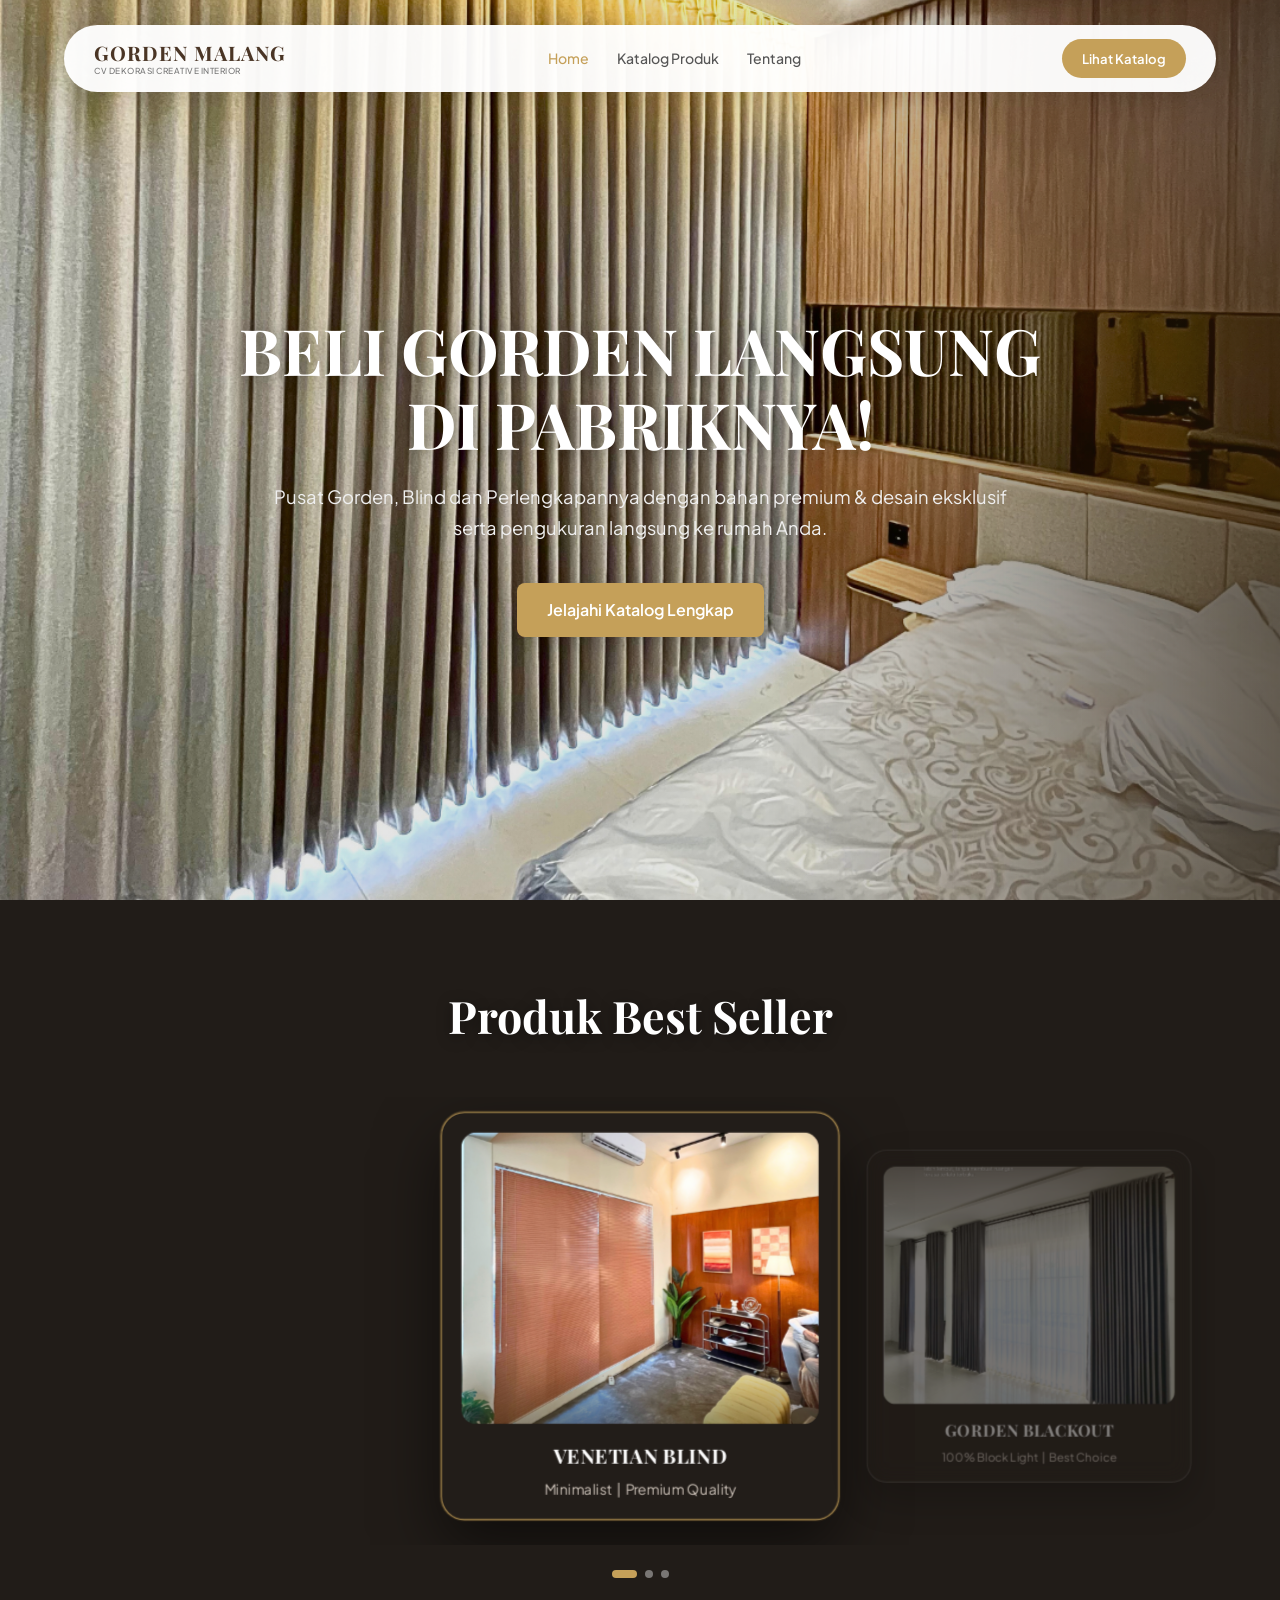
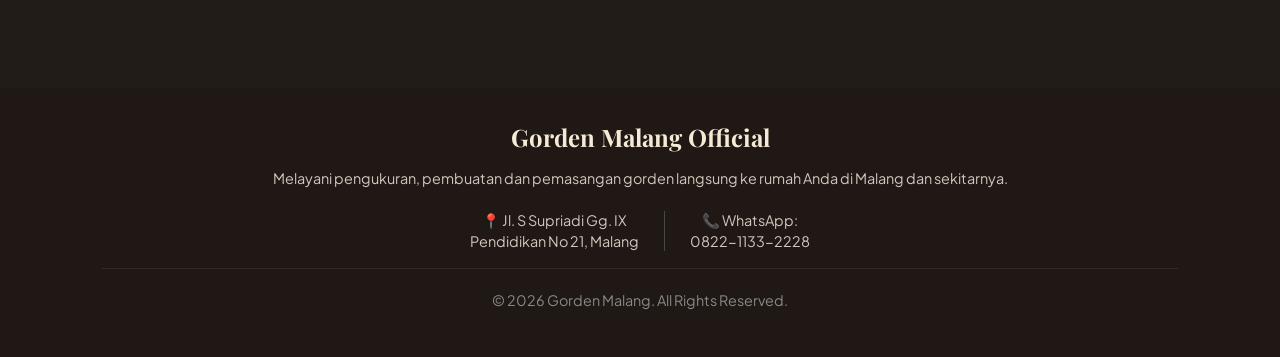
<file: index.html>
<!DOCTYPE html>
<html lang="id">

<head>
    <meta charset="UTF-8">
    <meta name="viewport" content="width=device-width, initial-scale=1.0">

    <title>Gorden Malang - E Katalog</title>

    <link rel="stylesheet" href="style.css">

    <link href="https://fonts.googleapis.com/css2?family=Playfair+Display:wght@500;700&family=Plus+Jakarta+Sans:wght@300;400;500;600&display=swap"
        rel="stylesheet">
</head>

<body>

    <!-- =====================================================
         NAVBAR MELAYANG
    ====================================================== -->

    <header class="navbar">

        <div class="logo">
            GORDEN MALANG
            <span class="sub-logo">
                CV DEKORASI CREATIVE INTERIOR
            </span>
        </div>

        <nav class="nav-links">

            <a href="index.html" class="active">
                Home
            </a>

            <a href="katalog.html">
                Katalog Produk
            </a>

            <a href="tentang.html">
                Tentang
            </a>

        </nav>

        <div class="nav-actions">

            <a href="katalog.html" class="btn-primary-header">
                Lihat Katalog
            </a>

        </div>

    </header>


    <!-- =====================================================
         HOME BACKGROUND
         HERO + SIGNATURE MENJADI SATU BACKGROUND
    ====================================================== -->

    <main class="home-background">


        <!-- =================================================
             HERO SECTION
        ================================================== -->

        <section class="hero-section">

            <div class="hero-content">

                <h1>
                    BELI GORDEN
                    LANGSUNG DI
                    PABRIKNYA!
                </h1>

                <p>
                    Pusat Gorden, Blind dan Perlengkapannya
                    dengan bahan premium & desain eksklusif
                    serta pengukuran langsung ke rumah Anda.
                </p>

                <a href="katalog.html" class="btn-hero">
                    Jelajahi Katalog Lengkap
                </a>

            </div>

        </section>



        <!-- =================================================
             SIGNATURE COLLECTION
        ================================================== -->

        <section class="slider-section">

            <h2 class="slider-title">
                Produk Best Seller
            </h2>


            <div class="slider-container">

                <div class="slider-track" id="sliderTrack">


                    <!-- ===============================
                         SLIDE 1
                    ================================ -->

                    <div class="slide-card">

                        <img
                            src="foto/blinds/blind 11.png"
                            alt="Venetian Blind"
                        >

                        <div class="slide-info">

                            <h3>
                                VENETIAN BLIND
                            </h3>

                            <p>
                                Minimalist
                                &nbsp;|&nbsp;
                                Premium Quality
                            </p>

                        </div>

                    </div>



                    <!-- ===============================
                         SLIDE 2
                    ================================ -->

                    <div class="slide-card active">

                        <img
                            src="foto/gorden 2.png"
                            alt="Gorden Blackout"
                        >

                        <div class="slide-info">

                            <h3>
                                GORDEN BLACKOUT
                            </h3>

                            <p>
                                100% Block Light
                                &nbsp;|&nbsp;
                                Best Choice
                            </p>

                        </div>

                    </div>



                    <!-- ===============================
                         SLIDE 3
                    ================================ -->

                    <div class="slide-card">

                        <img
                            src="foto/vitrase 1.png"
                            alt="Vitrase Elegan"
                        >

                        <div class="slide-info">

                            <h3>
                                VITRASE
                            </h3>

                            <p>
                                Light Control
                                &nbsp;|&nbsp;
                                Natural
                            </p>

                        </div>

                    </div>


                </div>

            </div>


            <!-- =================================================
                 SLIDER DOTS
            ================================================== -->

            <div class="slider-dots">

                <span
                    class="dot"
                    onclick="currentSlide(0)">
                </span>

                <span
                    class="dot active"
                    onclick="currentSlide(1)">
                </span>

                <span
                    class="dot"
                    onclick="currentSlide(2)">
                </span>

            </div>

        </section>


    </main>



    <!-- =====================================================
         FOOTER
    ====================================================== -->

    <footer class="footer">

        <div class="footer-content">

            <h3>
                Gorden Malang Official
            </h3>

            <p>
                Melayani pengukuran, pembuatan dan pemasangan
                gorden langsung ke rumah Anda di Malang dan sekitarnya.
            </p>


            <!-- ALAMAT & WHATSAPP -->

            <div class="footer-contact-info">

                <div class="footer-address">

                    📍 Jl. S Supriadi Gg. IX
                    <br>
                    Pendidikan No 21, Malang

                </div>


                <div class="footer-divider"></div>


                <div class="footer-whatsapp">

                    📞 WhatsApp:
                    <br>
                    0822-1133-2228

                </div>

            </div>


            <p class="copyright">

                &copy; 2026 Gorden Malang.
                All Rights Reserved.

            </p>

        </div>

    </footer>



    <!-- =====================================================
         JAVASCRIPT
    ====================================================== -->

    <script src="script.js"></script>

</body>

</html>
</file>
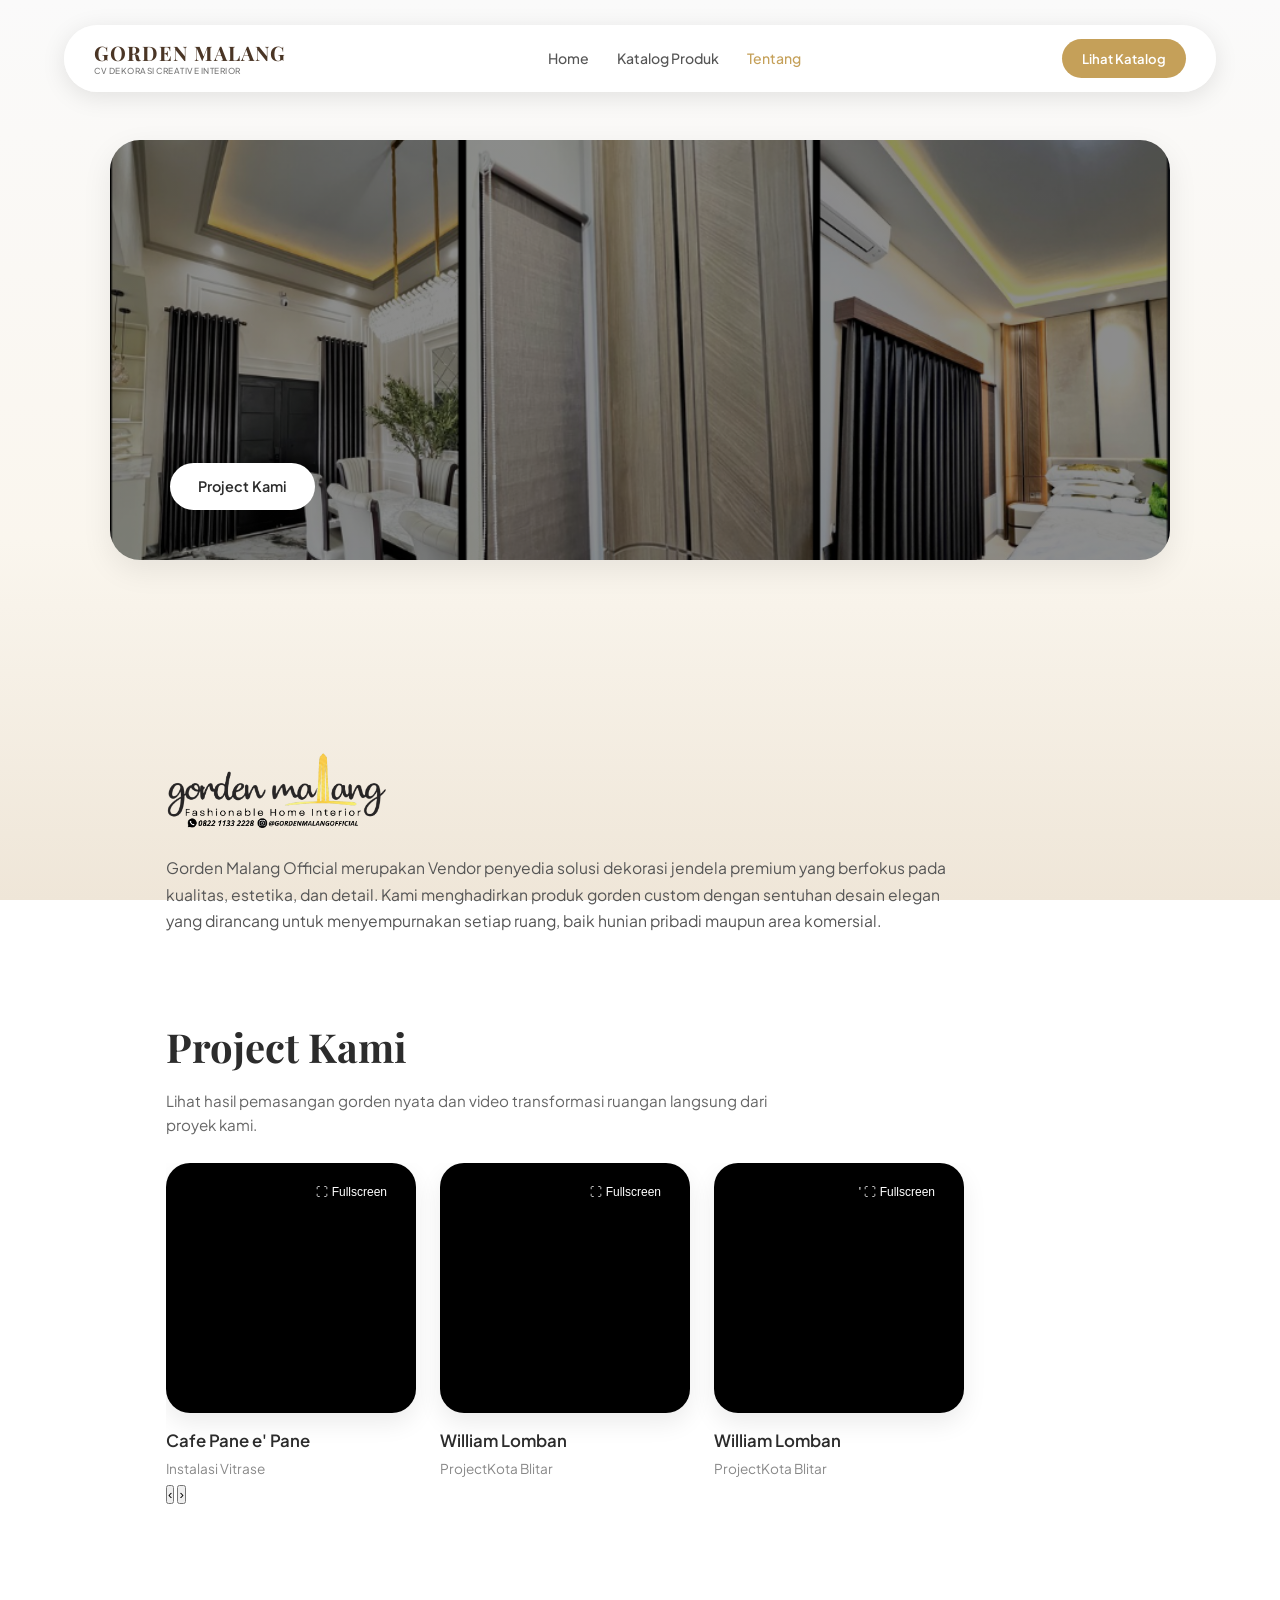
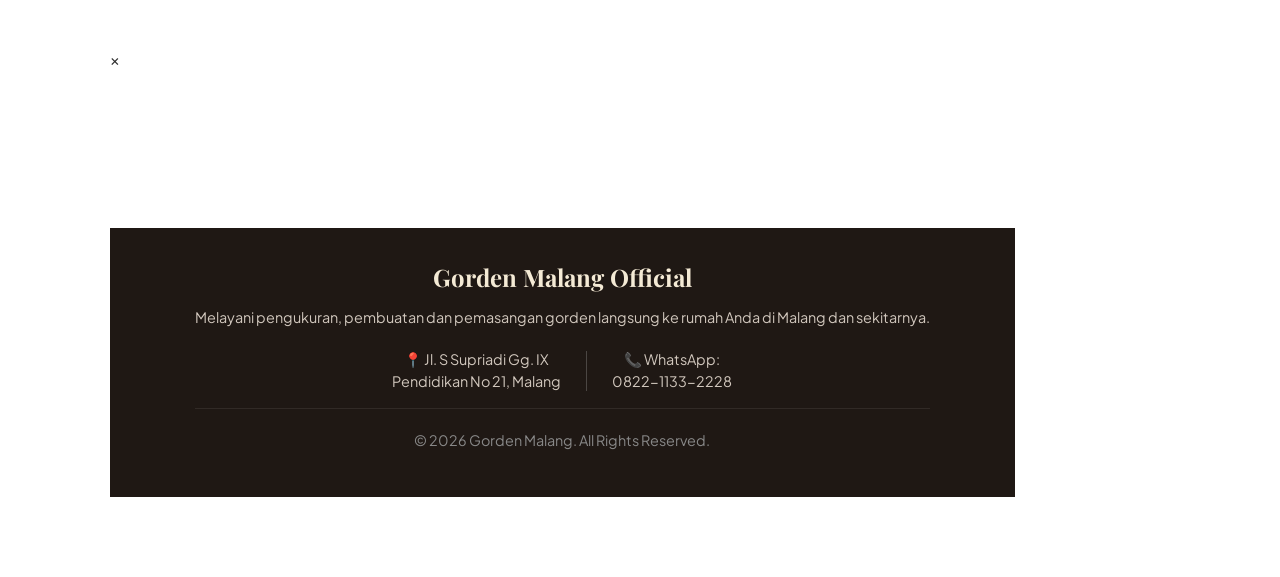
<file: tentang.html>
<!DOCTYPE html>
<html lang="id">

<head>
    <meta charset="UTF-8">
    <meta name="viewport" content="width=device-width, initial-scale=1.0">
    <title>Tentang Kami - Gorden Malang</title>
    <link rel="stylesheet" href="style.css">
    <link href="https://fonts.googleapis.com/css2?family=Playfair+Display:wght@500;700&family=Plus+Jakarta+Sans:wght@300;400;500;600&display=swap" rel="stylesheet">
</head>

<body>

    <!-- NAVBAR MELAYANG -->
    <header class="navbar">
        <div class="logo">
            GORDEN MALANG
            <span class="sub-logo">CV DEKORASI CREATIVE INTERIOR</span>
        </div>
        <nav class="nav-links">
            <a href="index.html">Home</a>
            <a href="katalog.html">Katalog Produk</a>
            <a href="tentang.html" class="active">Tentang</a>
        </nav>
        <div class="nav-actions">
            <a href="katalog.html" class="btn-primary-header">Lihat Katalog</a>
        </div>
    </header>
    
    <!-- MAIN CONTAINER TENTANG KAMI -->
        <main class="about-page-container">

    <!-- 1. HERO BANNER FULL LEBAR LAYAR (DI LUAR MAIN CONTAINER) -->
    <section class="about-hero-banner">
        <div class="hero-banner-content">
            <a href="#reels-section" class="btn-hero-banner">Project Kami</a>
        </div>
    </section>


    <!-- MAIN CONTAINER TENTANG KAMI -->
    <main class="about-page-container">

        <!-- 2. DESKRIPSI BRAND & STATISTIK -->
        <section class="about-intro-section">
            <div class="about-intro-text">
                <div class="about-brand-logo">
                    <img src="foto/logo gorden(hitam).png" alt="Logo Gorden Malang">
                </div>
                <p>
                    Gorden Malang Official merupakan Vendor penyedia solusi dekorasi jendela premium yang berfokus pada kualitas, estetika, dan detail. Kami menghadirkan produk gorden custom dengan sentuhan desain elegan yang dirancang untuk menyempurnakan setiap ruang, baik hunian pribadi maupun area komersial.
                </p>
            </div>
        </section>

        <!-- 3. PROJECT KAMI (TATA LETAK VERTIKAL: TEKS DI ATAS, SLIDER DI BAWAH) -->
        <section id="reels-section" class="reels-block">
            
            <!-- HEADER TEKS DI ATAS -->
            <div class="reels-header">
                <h2>Project Kami</h2>
                <p>Lihat hasil pemasangan gorden nyata dan video transformasi ruangan langsung dari proyek kami.</p>
            </div>

            <!-- SLIDER KARTU DI BAWAH -->
            <div class="reels-slider-wrapper">
                <div class="reels-track" id="reelsTrack">
                    
                    <!-- CARD 1 -->
                    <div class="clean-card">
                        <div class="clean-media-container">
                            <iframe src="https://www.instagram.com/reel/Db5Lp5Gx116/embed" 
                                    frameborder="0" 
                                    scrolling="no" 
                                    allowtransparency="true" 
                                    allow="autoplay; clipboard-write; encrypted-media; picture-in-picture; web-share">
                            </iframe>
                            <button class="btn-open-fullscreen" onclick="openIgModal('https://www.instagram.com/reel/Db5Lp5Gx116/')">
                                ⛶ Fullscreen
                            </button>
                        </div>
                        <div class="clean-card-info">
                            <h4>Cafe Pane e' Pane</h4>
                            <p>Instalasi Vitrase</p>
                        </div>
                    </div>

                    <!-- CARD 2-->
                    <div class="clean-card">
                        <div class="clean-media-container">
                            <iframe src="https://www.instagram.com/reel/DVdI88kkWW_/embed"
                                    frameborder="0" 
                                    scrolling="no" 
                                    allowtransparency="true" 
                                    allow="autoplay; clipboard-write; encrypted-media; picture-in-picture; web-share">
                            </iframe>
                            <button class="btn-open-fullscreen" onclick="openIgModal('https://www.instagram.com/reel/DVdI88kkWW_/')">
                                ⛶ Fullscreen
                            </button>
                        </div>
                        <div class="clean-card-info">
                            <h4>William Lomban</h4>
                            <p>ProjectKota Blitar</p>
                        </div>
                    </div>

                    <!-- CARD 3-->
                    <div class="clean-card">
                        <div class="clean-media-container">
                            <iframe src="https://www.instagram.com/reel/DaUk-cGKnej/?/embed"
                                    frameborder="0" 
                                    scrolling="no" 
                                    allowtransparency="true" 
                                    allow="autoplay; clipboard-write; encrypted-media; picture-in-picture; web-share">
                            </iframe>
                            <button class="btn-open-fullscreen" onclick="openIgModal('https://www.instagram.com/reel/DaUk-cGKnej/?/')">'
                                ⛶ Fullscreen
                            </button>
                        </div>
                        <div class="clean-card-info">
                            <h4>William Lomban</h4>
                            <p>ProjectKota Blitar</p>
                        </div>
                    </div>

                </div>

                <!-- TOMBOL NAVIGASI POJOK KANAN BAWAH -->
                <div class="slider-nav-bottom">
                    <button class="nav-btn prev-btn" onclick="slideReels(-1)">‹</button>
                    <button class="nav-btn next-btn" onclick="slideReels(1)">›</button>
                </div>
            </div>

        </section>

    </main>


    <!-- MODAL POPUP IG FULLSCREEN -->
    <div id="igModal" class="ig-modal" onclick="closeIgModal()">
        <span class="close-modal">&times;</span>
        <div class="modal-content-ig" onclick="event.stopPropagation()">
            <iframe id="modalIgIframe" src="" frameborder="0" scrolling="no" allowtransparency="true" allow="encrypted-media"></iframe>
        </div>
    </div>


    <!-- FOOTER -->
    <footer class="footer">
        <div class="footer-content">
            <h3>Gorden Malang Official</h3>
            <p>Melayani pengukuran, pembuatan dan pemasangan gorden langsung ke rumah Anda di Malang dan sekitarnya.</p>

            <div class="footer-contact-info">
                <div class="footer-address">
                    📍 Jl. S Supriadi Gg. IX <br> Pendidikan No 21, Malang
                </div>
                <div class="footer-divider"></div>
                <div class="footer-whatsapp">
                    📞 WhatsApp: <br> 0822-1133-2228
                </div>
            </div>

            <p class="copyright">&copy; 2026 Gorden Malang. All Rights Reserved.</p>
        </div>
    </footer>

    <script src="script.js"></script>
</body>

</html>
</file>
<file: style.css>
html {
    scroll-behavior: smooth;
}

/* =========================================================
   1. RESET & GLOBAL
========================================================= */

* {
    margin: 0;
    padding: 0;
    box-sizing: border-box;
}

body {
    font-family: 'Plus Jakarta Sans', sans-serif;

    background: linear-gradient(
        to top,
        #EFE6D8 0%,
        #FAF6EE 40%,
        #FAFAFA 100%
    );

    background-attachment: fixed;

    color: #2C2C2C;

    line-height: 1.6;

    overflow-x: hidden;
}

h1,
h2,
h3,
.logo {
    font-family: 'Playfair Display', serif;
}

img {
    max-width: 100%;
}


/* =========================================================
   2. NAVBAR
========================================================= */

.navbar {
    position: fixed;

    top: 25px;
    left: 5%;
    right: 5%;

    display: flex;

    justify-content: space-between;
    align-items: center;

    padding: 14px 30px;

    background: rgba(255, 255, 255, 0.96);

    border-radius: 50px;

    box-shadow:
        0 5px 25px rgba(0, 0, 0, 0.10);

    z-index: 1000;
}


/* LOGO */

.logo {
    font-size: 1.25rem;

    font-weight: 700;

    letter-spacing: 1px;

    color: #4A3525;

    display: flex;

    flex-direction: column;

    line-height: 1.05;

    white-space: nowrap;
}

.logo .sub-logo {
    font-size: 0.52rem;

    font-weight: 500;

    font-family: 'Plus Jakarta Sans', sans-serif;

    color: #777777;

    letter-spacing: 0.5px;

    margin-top: 4px;
}


/* NAV LINKS */

.nav-links {
    display: flex;

    align-items: center;

    gap: 28px;
}

.nav-links a {
    text-decoration: none;

    color: #555555;

    font-size: 0.88rem;

    font-weight: 500;

    transition: color 0.3s ease;

    white-space: nowrap;
}

.nav-links a:hover,
.nav-links a.active {
    color: #C5A059;
}


/* HEADER BUTTON */

.nav-actions {
    display: flex;

    align-items: center;
}

.btn-primary-header {
    background-color: #C5A059;

    color: #FFFFFF;

    padding: 9px 20px;

    border-radius: 25px;

    text-decoration: none;

    font-weight: 600;

    font-size: 0.82rem;

    white-space: nowrap;

    transition: all 0.3s ease;
}

.btn-primary-header:hover {
    background-color: #A98441;

    transform: translateY(-1px);
}


/* =========================================================
   3. HOME MAIN
========================================================= */

.home-main {
    position: relative;

    background: #211C18;

    overflow: hidden;
}


/* =========================================================
   4. HERO SECTION
========================================================= */

.hero-section {
    position: relative;
    min-height: 100vh;
    display: flex;
    align-items: center;
    justify-content: center;
    text-align: center;
    color: #FFFFFF;
    padding: 150px 20px 100px;
    background:
        linear-gradient(rgba(0, 0, 0, 0.10), rgba(0, 0, 0, 0.10)),
        url('foto/gorden 1.png')
        center center / cover no-repeat;
    overflow: hidden;
}

/* HERO OVERLAY */

.hero-overlay {
    position: absolute;

    inset: 0;

    background:
        linear-gradient(
            rgba(0, 0, 0, 0.48),
            rgba(0, 0, 0, 0.48)
        );

    z-index: 1;
}


/* HERO CONTENT */

.hero-content {
    position: relative;

    z-index: 2;

    width: 100%;

    max-width: 850px;
}

.hero-content h1 {
    font-size:
        clamp(
            2.3rem,
            5vw,
            4.2rem
        );

    margin-bottom: 20px;

    line-height: 1.15;

    color: #FFFFFF;

    text-shadow:
        0 3px 20px rgba(0, 0, 0, 0.35);
}

.hero-content p {
    max-width: 760px;

    margin:
        0 auto 40px;

    font-size:
        clamp(
            0.95rem,
            2vw,
            1.15rem
        );

    line-height: 1.7;

    color: #EFEFEF;
}


/* HERO BUTTON */

.btn-hero {
    display: inline-block;

    background-color: #C5A059;

    color: #FFFFFF;

    padding: 14px 30px;

    border-radius: 8px;

    text-decoration: none;

    font-weight: 600;

    box-shadow:
        0 8px 25px rgba(0, 0, 0, 0.20);

    transition: all 0.3s ease;
}

.btn-hero:hover {
    background-color: #A98441;

    transform:
        translateY(-2px);
}


/* =========================================================
   5. SIGNATURE COLLECTION
========================================================= */

.slider-section {
    position: relative;

    background: #211C18;

    padding:
        80px 20px
        110px;

    text-align: center;

    overflow: hidden;

    margin-top: 0;
}


/* BACKGROUND FADE
   Membuat transisi Hero ke Signature lebih halus */

.slider-bg {
    position: absolute;

    top: -180px;

    left: 0;

    width: 100%;

    height: 400px;

    background:
        linear-gradient(
            to bottom,
            rgba(33, 28, 24, 0),
            #211C18 85%
        ),
        url('foto/gorden 1.png')
        center bottom / cover no-repeat;

    opacity: 0.35;

    pointer-events: none;
}


/* CONTENT */

.slider-content {
    position: relative;

    z-index: 2;
}


/* TITLE */

.slider-title {
    position: relative;

    z-index: 2;

    color: #FFFFFF;

    font-size:
        clamp(
            2rem,
            4vw,
            2.8rem
        );

    margin-bottom: 45px;

    text-shadow:
        0 3px 15px rgba(0, 0, 0, 0.4);
}


/* =========================================================
   6. SLIDER CONTAINER
========================================================= */

.slider-container {
    width: 100%;

    max-width: 1150px;

    margin: 0 auto;

    position: relative;

    overflow: hidden;

    padding:
        30px 0
        40px;
}


/* TRACK */

.slider-track {
    display: flex;

    gap: 20px;

    align-items: center;

    transition:
        transform 0.6s
        cubic-bezier(
            0.25,
            1,
            0.5,
            1
        );
}


/* =========================================================
   7. SIGNATURE CARD
========================================================= */

.slide-card {
    min-width:
        calc(
            33.333% - 14px
        );

    background:
        rgba(
            35,
            30,
            26,
            0.78
        );

    backdrop-filter:
        blur(12px);

    -webkit-backdrop-filter:
        blur(12px);

    border:
        1px solid
        rgba(
            255,
            255,
            255,
            0.22
        );

    border-radius: 22px;

    padding: 18px;

    box-shadow:
        0 20px 45px
        rgba(0, 0, 0, 0.45);

    color: #FFFFFF;

    opacity: 0.45;

    transform:
        scale(0.88);

    transition:
        all 0.6s
        cubic-bezier(
            0.25,
            1,
            0.5,
            1
        );
}


/* ACTIVE CARD */

.slide-card.active {
    opacity: 1;

    transform:
        scale(1.08);

    border-color:
        rgba(
            197,
            160,
            89,
            0.9
        );

    box-shadow:

        0 25px 60px
        rgba(0, 0, 0, 0.55),

        0 0 0 1px
        rgba(
            197,
            160,
            89,
            0.25
        );
}


/* CARD IMAGE */

.slide-card img {
    width: 100%;

    height: 270px;

    object-fit: cover;

    border-radius: 14px;

    margin-bottom: 15px;

    display: block;
}


/* CARD INFO */

.slide-info {
    text-align: center;
}

.slide-info h3 {
    font-size: 1.15rem;

    margin-bottom: 5px;

    color: #FFFFFF;

    letter-spacing: 0.5px;
}

.slide-info p {
    font-size: 0.82rem;

    color: #D1C7BD;
}


/* =========================================================
   8. SLIDER DOTS
========================================================= */

.slider-dots {
    position: relative;

    z-index: 3;

    margin-top: 25px;

    display: flex;

    justify-content: center;

    align-items: center;

    gap: 8px;
}

.dot {
    width: 8px;

    height: 8px;

    background-color:
        rgba(
            255,
            255,
            255,
            0.4
        );

    border-radius: 50%;

    cursor: pointer;

    transition:
        all 0.3s ease;
}

.dot.active {
    background-color: #C5A059;

    width: 25px;

    border-radius: 5px;
}


/* =========================================================
   9. KATALOG
========================================================= */

.catalog-section {
    padding:
        140px 8%
        80px;

    background-color:
        #FAFAFA;
}

.catalog-header {
    text-align: center;

    margin-bottom: 20px;
}

.catalog-header .section-title {
    font-size: 2.2rem;

    color: #2C2C2C;

    margin-bottom: 5px;
}

.catalog-header p {
    color: #666;

    font-size: 0.95rem;

    margin-bottom: 40px;
}


/* =========================================================
   10. SEARCH
========================================================= */

.search-container {
    margin-top: 20px;

    display: flex;

    justify-content: center;

    margin-bottom: 25px;
}

#searchInput {
    width: 100%;

    max-width: 450px;

    padding:
        12px 20px;

    border:
        1px solid #E0D0C0;

    border-radius: 30px;

    font-size: 0.95rem;

    outline: none;

    background-color:
        #FFFFFF;

    color: #333333;

    box-shadow:
        0 2px 10px
        rgba(0, 0, 0, 0.02);
}

#searchInput:focus {
    border-color:
        #C5A059;

    box-shadow:
        0 4px 15px
        rgba(
            197,
            160,
            89,
            0.15
        );
}


/* =========================================================
   11. CATEGORY
========================================================= */

.category-tabs {
    display: flex;

    justify-content: center;

    flex-wrap: wrap;

    gap: 12px;

    margin-bottom: 25px;
}

.tab-btn {
    background-color:
        #FFFFFF;

    border:
        1px solid #E0D0C0;

    padding:
        10px 25px;

    border-radius: 30px;

    font-weight: 600;

    cursor: pointer;

    color: #4A3525;

    transition:
        all 0.3s;
}

.tab-btn.active,
.tab-btn:hover {
    background-color:
        #C5A059;

    color: #FFFFFF;

    border-color:
        #C5A059;
}


/* =========================================================
   12. SUB TABS
========================================================= */

.sub-tabs {
    display: flex;

    justify-content: center;

    flex-wrap: wrap;

    gap: 8px;

    margin-bottom: 35px;
}

.sub-btn {
    background-color:
        transparent;

    border: none;

    padding:
        8px 18px;

    border-radius: 20px;

    font-size: 0.9rem;

    font-weight: 500;

    cursor: pointer;

    color: #666;

    transition:
        all 0.3s;
}

.sub-btn.active,
.sub-btn:hover {
    background-color:
        #EFE6D8;

    color: #4A3525;
}


/* CONTENT */

.category-content,
.sub-content {
    display: none;
}

.category-content.active,
.sub-content.active {
    display: block;
}


/* =========================================================
   13. PRODUCT GRID
========================================================= */

.product-grid {
    display: grid;

    grid-template-columns:
        repeat(3, 1fr);

    gap: 20px;

    max-width: 1000px;

    margin: 0 auto;
}

.product-card {
    background: #FFFFFF;

    border-radius: 12px;

    overflow: hidden;

    width: 100%;

    box-shadow:
        0 4px 15px
        rgba(0, 0, 0, 0.04);

    border:
        1px solid #F0E6DC;

    transition:
        transform 0.3s,
        box-shadow 0.3s;

    cursor: pointer;

    position: relative;
}

.product-card:hover {
    transform:
        translateY(-5px);

    box-shadow:
        0 10px 25px
        rgba(0, 0, 0, 0.08);
}

.product-card img,
.product-card .product-info {
    pointer-events: none;
}

.product-card img {
    width: 100%;

    aspect-ratio:
        4 / 5;

    object-fit: cover;

    display: block;
}


/* PRODUCT INFO */

.product-info {
    padding: 20px;
}

.badge-cat {
    display: inline-block;

    font-size: 0.75rem;

    font-weight: 600;

    text-transform: uppercase;

    background-color:
        #F4EAD5;

    color: #8C6D46;

    padding:
        4px 10px;

    border-radius: 4px;

    margin-bottom: 8px;
}

.product-info h3 {
    font-size: 1.15rem;

    color: #333;

    margin-bottom: 8px;

    line-height: 1.3;
}

.product-info .spec {
    font-size: 0.85rem;

    color: #555;

    margin-bottom: 5px;
}

.product-info .price {
    font-size: 1rem;

    font-weight: 700;

    color: #C5A059;

    margin-bottom: 15px;
}


/* DETAIL BUTTON */

.btn-detail {
    display: block;

    text-align: center;

    background-color:
        #2D241E;

    color: #FFFFFF;

    padding: 10px;

    border-radius: 6px;

    text-decoration: none;

    font-size: 0.85rem;

    font-weight: 600;

    transition:
        background 0.3s;

    pointer-events: auto;

    position: relative;

    z-index: 2;
}

.btn-detail:hover {
    background-color:
        #C5A059;
}


/* =========================================================
   14. TENTANG KAMI
========================================================= */

.about-page-container {
    max-width: 1100px;

    margin: 0 auto;

    padding:
        140px 20px
        80px;

    display: flex;

    flex-direction: column;

    align-items: flex-start;

    background: transparent;
}

.about-hero-block,
.reels-block,
.about-hero-section,
.reels-section {
    background: transparent;
}


/* ABOUT HERO */

.about-hero-banner {
    width: 100%;

    height: 420px;

    border-radius: 30px;

    background:
        linear-gradient(
            rgba(0, 0, 0, 0.45),
            rgba(0, 0, 0, 0.45)
        ),
        url('foto/workshop2.png')
        center / cover no-repeat;

    display: flex;

    align-items: flex-end;

    padding:
        50px 60px;

    margin-bottom: 50px;

    box-shadow:
        0 10px 30px
        rgba(0, 0, 0, 0.08);
}

.hero-banner-content {
    max-width: 580px;

    color: #FFFFFF;

    text-align: left;
}

.btn-hero-banner {
    display: inline-block;

    background-color:
        #FFFFFF;

    color: #2C2C2C;

    padding:
        12px 28px;

    border-radius: 30px;

    text-decoration: none;

    font-weight: 600;

    font-size: 0.9rem;
}


/* =========================================================
   15. ABOUT INTRO
========================================================= */

.about-intro-section {
    width: 100%;

    margin-bottom: 60px;

    display: flex;

    flex-direction: column;

    align-items: flex-start;
}

.about-brand-logo {
    display: block;

    margin-bottom: 15px;

    margin-left: 0;
}

.about-brand-logo img {
    height: 90px;

    width: auto;

    display: block;

    object-fit: contain;
}

.about-intro-text p {
    max-width: 780px;

    color: #555555;

    font-size: 0.98rem;

    line-height: 1.7;

    text-align: left;
}


/* =========================================================
   16. REELS
========================================================= */

.reels-block {
    width: 100%;

    display: flex;

    flex-direction: column;

    align-items: flex-start;

    margin-top: 20px;
}

.reels-header {
    max-width: 650px;

    margin-bottom: 25px;

    text-align: left;
}

.reels-header h2 {
    font-size: 2.5rem;

    color: #2C2C2C;

    margin-bottom: 10px;
}

.reels-header p {
    color: #666666;

    font-size: 0.95rem;

    line-height: 1.6;
}


/* REELS SLIDER */

.reels-slider-wrapper {
    width: 100%;

    overflow: hidden;

    position: relative;

    padding-bottom: 60px;
}

.reels-track {
    display: flex;

    gap: 24px;

    transition:
        transform 0.4s
        ease-in-out;
}


/* REELS CARD */

.clean-card {
    flex:
        0 0 250px;

    display: flex;

    flex-direction: column;

    background: transparent;
}

.clean-media-container {
    width: 100%;

    height: 250px;

    border-radius: 24px;

    overflow: hidden;

    position: relative;

    background: #000000;

    box-shadow:
        0 10px 25px
        rgba(0, 0, 0, 0.08);
}

.clean-media-container iframe {
    width: 100%;

    height: 580px !important;

    border: none;

    display: block;

    margin-top:
        -120px !important;
}


/* FULLSCREEN BUTTON */

.btn-open-fullscreen {
    position: absolute;

    top: 15px;

    right: 15px;

    background:
        rgba(0, 0, 0, 0.75);

    color: #FFFFFF;

    border: none;

    padding:
        7px 14px;

    border-radius: 20px;

    font-size: 0.75rem;

    cursor: pointer;

    z-index: 20;
}


/* REELS INFO */

.clean-card-info {
    padding-top: 15px;

    text-align: left;
}

.clean-card-info h4 {
    font-size: 1.05rem;

    font-weight: 600;

    color: #2C2C2C;

    margin-bottom: 4px;
}

.clean-card-info p {
    font-size: 0.85rem;

    color: #888888;
}


/* =========================================================
   17. FOOTER
========================================================= */

.footer {
    background-color:
        #1F1814;

    color: #D1C7BD;

    text-align: center;

    padding:
        30px 8%;
}

.footer-content h3 {
    color: #F4EAD5;

    font-size: 1.5rem;

    margin-bottom: 10px;
}

.footer-content p {
    font-size: 0.9rem;

    margin-bottom: 15px;
}


/* CONTACT */

.footer-contact-info {
    display: flex;

    justify-content: center;

    align-items: center;

    gap: 25px;

    margin:
        20px auto
        15px;

    font-size: 0.9rem;

    color: #D1C7BD;

    line-height: 1.5;
}

.footer-address {
    max-width: 250px;
}

.footer-whatsapp {
    max-width: 180px;
}

.footer-divider {
    width: 1px;

    height: 40px;

    background-color:
        rgba(
            255,
            255,
            255,
            0.2
        );
}


/* COPYRIGHT */

.copyright {
    font-size: 0.8rem;

    color: #888888;

    border-top:
        1px solid
        rgba(
            255,
            255,
            255,
            0.08
        );

    padding-top: 20px;
}


/* =========================================================
   18. PRODUCT MODAL
========================================================= */

.product-modal {
    position: fixed;

    inset: 0;

    z-index: 99999;

    display: none;

    align-items: center;

    justify-content: center;
}

.product-modal.active {
    display: flex;
}


/* OVERLAY */

.product-modal-overlay {
    position: absolute;

    inset: 0;

    background:
        rgba(0, 0, 0, 0.75);

    backdrop-filter:
        blur(6px);
}


/* CONTENT */

.product-modal-content {
    position: relative;

    z-index: 2;

    width:
        min(
            500px,
            92vw
        );

    max-height: 90vh;

    background:
        #FFFFFF;

    border-radius:
        20px;

    overflow-y: auto;

    box-shadow:
        0 25px 80px
        rgba(0, 0, 0, 0.35);

    animation:
        productModalShow
        0.25s ease;
}


/* ANIMATION */

@keyframes productModalShow {

    from {
        opacity: 0;

        transform:
            scale(0.94)
            translateY(20px);
    }

    to {
        opacity: 1;

        transform:
            scale(1)
            translateY(0);
    }

}


/* CLOSE */

.modal-close {
    position: absolute;

    top: 15px;

    right: 15px;

    z-index: 20;

    width: 42px;

    height: 42px;

    border: none;

    border-radius: 50%;

    background:
        rgba(0, 0, 0, 0.65);

    color: #FFFFFF;

    font-size: 28px;

    cursor: pointer;

    display: flex;

    align-items: center;

    justify-content: center;
}


/* =========================================================
   19. PRODUCT GALLERY
========================================================= */

.product-gallery {
    position: relative;

    width: 100%;

    height: 480px;

    display: flex;

    align-items: center;

    justify-content: center;

    background:
        #F5F3EF;

    overflow: hidden;
}

.product-gallery > img {
    width: 100%;

    height: 100%;

    object-fit: contain;

    object-position: center;
}


/* GALLERY BUTTON */

.gallery-btn {
    position: absolute;

    top: 50%;

    transform:
        translateY(-50%);

    z-index: 10;

    width: 44px;

    height: 44px;

    border: none;

    border-radius: 50%;

    background:
        rgba(
            255,
            255,
            255,
            0.94
        );

    color: #2D241E;

    font-size: 30px;

    cursor: pointer;

    display: flex;

    align-items: center;

    justify-content: center;
}

.gallery-prev {
    left: 15px;
}

.gallery-next {
    right: 15px;
}


/* IMAGE COUNTER */

.image-counter {
    position: absolute;

    right: 15px;

    bottom: 15px;

    z-index: 10;

    padding:
        6px 12px;

    border-radius: 20px;

    background:
        rgba(0, 0, 0, 0.65);

    color: #FFFFFF;

    font-size: 13px;
}


/* =========================================================
   20. PRODUCT THUMBNAILS
========================================================= */

.product-thumbnails {
    display: flex;

    gap: 10px;

    padding:
        15px 20px;

    overflow-x: auto;

    background:
        #FFFFFF;

    border-bottom:
        1px solid #EEEEEE;
}

.product-thumbnail {
    flex:
        0 0 65px;

    width: 65px;

    height: 65px;

    overflow: hidden;

    border-radius: 8px;

    border:
        2px solid
        transparent;

    cursor: pointer;
}

.product-thumbnail.active {
    border-color:
        #C5A059;
}

.product-thumbnail img {
    width: 100%;

    height: 100%;

    object-fit: cover;
}


/* =========================================================
   21. PRODUCT MODAL INFO
========================================================= */

.product-modal-info {
    padding:
        25px 30px
        30px;
}

.modal-category {
    display: inline-block;

    padding:
        6px 12px;

    border-radius: 5px;

    background:
        #F4EAD5;

    color: #8C6D46;

    font-size: 12px;

    font-weight: 600;
}

.product-modal-info h2 {
    margin:
        12px 0 8px;

    color: #333333;

    font-size: 26px;

    line-height: 1.3;
}

.product-modal-info p {
    margin-bottom: 10px;

    color: #777777;

    font-size: 14px;
}

.modal-price {
    margin-bottom: 20px;

    color: #C5A059;

    font-size: 22px;

    font-weight: 700;
}

.modal-whatsapp {
    display: block;

    width: 100%;

    padding:
        14px 20px;

    border-radius: 8px;

    background:
        #2D241E;

    color: #FFFFFF;

    text-align: center;

    text-decoration: none;

    font-size: 14px;

    font-weight: 600;
}

.modal-whatsapp:hover {
    background:
        #C5A059;
}


/* =========================================================
   22. LIGHTBOX
========================================================= */

.lightbox-modal {
    display: none;

    position: fixed;

    inset: 0;

    z-index: 999999;

    background:
        rgba(0, 0, 0, 0.9);

    align-items: center;

    justify-content: center;

    overflow: hidden;
}

.lightbox-modal.active {
    display: flex;
}

.lightbox-modal img {
    max-width: 90vw;

    max-height: 90vh;

    object-fit: contain;

    border-radius: 8px;
}

.lightbox-close {
    position: absolute;

    top: 20px;

    right: 25px;

    color: #FFFFFF;

    font-size: 35px;

    font-weight: bold;

    cursor: pointer;
}


/* =========================================================
   23. TABLET
========================================================= */

@media (max-width: 968px) {

    /* NAVBAR */

    .navbar {
        left: 3%;

        right: 3%;
    }

    .nav-links {
        gap: 15px;
    }

    .nav-links a {
        font-size: 0.8rem;
    }


    /* PRODUCT */

    .product-grid {
        grid-template-columns:
            repeat(2, 1fr);
    }


    /* SLIDER */

    .slide-card {
        min-width:
            calc(50% - 10px);
    }

}


/* =========================================================
   24. MOBILE
========================================================= */

@media (max-width: 650px) {

    body {
        background-attachment:
            scroll;

        overflow-x:
            hidden;
    }


    /* =====================================================
       NAVBAR MOBILE
    ===================================================== */

    .navbar {

        top: 14px;

        left: 12px;

        right: 12px;

        width: auto;

        padding:
            10px 15px;

        min-height: 50px;

        border-radius: 30px;

        gap: 8px;
    }


    .logo {

        font-size:
            0.95rem;

        letter-spacing:
            0.4px;

        line-height:
            1;

        flex-shrink:
            0;
    }


    .logo .sub-logo {

        font-size:
            0.36rem;

        letter-spacing:
            0.15px;

        margin-top:
            3px;
    }


    .nav-links {

        display:
            flex;

        align-items:
            center;

        gap:
            10px;

        margin-left:
            auto;
    }


    .nav-links a {

        font-size:
            0.62rem;

        font-weight:
            600;
    }


    .nav-actions {
        display:
            none;
    }


/* =====================================================
       HERO MOBILE
    ===================================================== */
    .hero-section {
        min-height: 100svh;
        height: 100svh;
        padding: 100px 20px 50px;
        display: flex;
        align-items: center;
        justify-content: center;
        
        /* Tambahkan linear-gradient di sini juga */
        background:
            linear-gradient(rgba(0, 0, 0, 0.5), rgba(0, 0, 0, 0.5)),
            url('foto/gorden 1.png')
            center center / cover
            no-repeat;
            
        margin: 0;
    }

    .hero-overlay {

        background:
            linear-gradient(
                rgba(0, 0, 0, 0.48),
                rgba(0, 0, 0, 0.48)
            );
    }


    .hero-content {

        width:
            100%;

        max-width:
            340px;
    }


    .hero-content h1 {

        font-size:
            2rem;

        line-height:
            1.1;

        margin-bottom:
            15px;
    }


    .hero-content p {

        font-size:
            0.85rem;

        line-height:
            1.6;

        margin-bottom:
            25px;
    }


    .btn-hero {

        padding:
            12px 23px;

        font-size:
            0.82rem;

        border-radius:
            7px;
    }


    /* =====================================================
       SIGNATURE MOBILE
    ===================================================== */

    .slider-section {

        position:
            relative;

        padding:
            55px 0
            65px;

        background:
            #211C18;

        text-align:
            center;

        overflow:
            hidden;
    }


    .slider-bg {

        top:
            -120px;

        height:
            280px;

        opacity:
            0.30;
    }


    .slider-title {

        position:
            relative;

        z-index:
            5;

        font-size:
            1.9rem;

        line-height:
            1.15;

        margin:
            0 20px
            30px;

        color:
            #FFFFFF;
    }


    .slider-container {

        width:
            100%;

        max-width:
            none;

        margin:
            0 auto;

        padding:
            15px 0
            25px;

        overflow:
            hidden;
    }


    .slider-track {

        display:
            flex;

        gap:
            12px;

        align-items:
            center;
    }


    /* =====================================================
       SIGNATURE CARD MOBILE
    ===================================================== */

    .slide-card {

        min-width:
            76vw;

        max-width:
            76vw;

        padding:
            10px;

        border-radius:
            18px;

        opacity:
            0.45;

        transform:
            scale(0.88);

        background:
            rgba(
                35,
                30,
                26,
                0.90
            );

        border:
            1px solid
            rgba(
                255,
                255,
                255,
                0.18
            );

        box-shadow:
            0 15px 35px
            rgba(
                0,
                0,
                0,
                0.35
            );
    }


    .slide-card.active {

        opacity:
            1;

        transform:
            scale(1);

        border-color:
            rgba(
                197,
                160,
                89,
                0.9
            );

        box-shadow:
            0 20px 45px
            rgba(
                0,
                0,
                0,
                0.5
            );
    }


    .slide-card img {

        width:
            100%;

        height:
            250px;

        object-fit:
            cover;

        border-radius:
            13px;

        margin-bottom:
            10px;

        display:
            block;
    }


    .slide-info {

        padding:
            2px 4px
            5px;

        text-align:
            left;
    }


    .slide-info h3 {

        font-size:
            0.95rem;

        line-height:
            1.3;

        margin-bottom:
            3px;
    }


    .slide-info p {

        font-size:
            0.72rem;

        line-height:
            1.4;
    }


    /* =====================================================
       DOTS MOBILE
    ===================================================== */

    .slider-dots {

        position:
            relative;

        z-index:
            5;

        margin-top:
            10px;

        display:
            flex;

        justify-content:
            center;

        align-items:
            center;

        gap:
            7px;
    }


    .dot {

        width:
            7px;

        height:
            7px;
    }


    .dot.active {

        width:
            23px;

        border-radius:
            5px;
    }


    /* =====================================================
       KATALOG MOBILE
    ===================================================== */

    .catalog-section {

        padding:
            80px 15px
            55px;
    }


    .catalog-header {

        margin-bottom:
            20px;
    }


    .catalog-header .section-title {

        font-size:
            1.8rem;
    }


    .catalog-header p {

        font-size:
            0.82rem;

        line-height:
            1.5;

        margin-bottom:
            25px;
    }


    /* SEARCH */

    .search-container {

        margin-top:
            15px;

        margin-bottom:
            20px;
    }


    #searchInput {

        width:
            100%;

        padding:
            11px 17px;

        font-size:
            0.82rem;
    }


    /* CATEGORY */

    .category-tabs {

        gap:
            7px;

        margin-bottom:
            20px;
    }


    .tab-btn {

        padding:
            8px 13px;

        font-size:
            0.73rem;
    }


    /* SUB CATEGORY */

    .sub-tabs {

        gap:
            4px;

        margin-bottom:
            25px;
    }


    .sub-btn {

        padding:
            6px 10px;

        font-size:
            0.70rem;
    }


    /* =====================================================
       PRODUCT GRID MOBILE
    ===================================================== */

    .product-grid {

        grid-template-columns:
            repeat(2, 1fr);

        gap:
            10px;
    }


    .product-info {

        padding:
            10px;
    }


    .badge-cat {

        font-size:
            0.62rem;

        padding:
            3px 7px;

        margin-bottom:
            6px;
    }


    .product-info h3 {

        font-size:
            0.82rem;

        line-height:
            1.3;
    }


    .product-info .spec {

        font-size:
            0.68rem;
    }


    .product-info .price {

        font-size:
            0.8rem;

        margin-bottom:
            10px;
    }


    .btn-detail {

        font-size:
            0.68rem;

        padding:
            8px 5px;
    }


    /* =====================================================
       TENTANG KAMI MOBILE
    ===================================================== */

    .about-page-container {

        padding:
            90px 15px
            50px;
    }


    .about-hero-banner {

        height:
            330px;

        padding:
            25px 20px;

        border-radius:
            18px;
    }


    .about-brand-logo img {

        height:
            65px;
    }


    .about-intro-text p {

        font-size:
            0.85rem;
    }


    .reels-header h2 {

        font-size:
            1.8rem;
    }


    .reels-header p {

        font-size:
            0.82rem;
    }


    .clean-card {

        flex:
            0 0 220px;
    }


    /* =====================================================
       FOOTER MOBILE
    ===================================================== */

    .footer {

        padding:
            30px 20px;
    }


    .footer-content h3 {

        font-size:
            1.3rem;
    }


    .footer-content p {

        font-size:
            0.78rem;
    }


    .footer-contact-info {

        flex-direction:
            column;

        gap:
            13px;

        text-align:
            center;
    }


    .footer-divider {

        width:
            45px;

        height:
            1px;
    }


    .footer-address,
    .footer-whatsapp {

        max-width:
            100%;
    }


    /* =====================================================
       PRODUCT MODAL MOBILE
    ===================================================== */

    .product-modal-content {

        width:
            94vw;

        max-height:
            90vh;

        border-radius:
            16px;
    }


    .product-gallery {

        height:
            350px;
    }


    .gallery-btn {

        width:
            38px;

        height:
            38px;

        font-size:
            24px;
    }


    .gallery-prev {

        left:
            8px;
    }


    .gallery-next {

        right:
            8px;
    }


    .product-thumbnails {

        padding:
            10px 14px;

        gap:
            8px;
    }


    .product-thumbnail {

        flex-basis:
            55px;

        width:
            55px;

        height:
            55px;
    }


    .product-modal-info {

        padding:
            18px;
    }


    .product-modal-info h2 {

        font-size:
            21px;
    }


    .modal-price {

        font-size:
            18px;
    }

}


/* =========================================================
   25. HP SANGAT KECIL
========================================================= */

@media (max-width: 400px) {

    /* NAVBAR */

    .navbar {

        left:
            10px;

        right:
            10px;

        padding:
            9px 12px;
    }


    .logo {

        font-size:
            0.82rem;
    }


    .logo .sub-logo {

        font-size:
            0.33rem;
    }


    .nav-links {

        gap:
            6px;
    }


    .nav-links a {

        font-size:
            0.55rem;
    }


    /* HERO */

    .hero-section {

        padding:
            95px 18px
            45px;
    }


    .hero-content h1 {

        font-size:
            1.85rem;
    }


    .hero-content p {

        font-size:
            0.80rem;
    }


    .btn-hero {

        padding:
            12px 20px;

        font-size:
            0.80rem;
    }


    /* SIGNATURE */

    .slider-section {

        padding:
            50px 0
            55px;
    }


    .slider-title {

        font-size:
            1.7rem;

        margin-bottom:
            25px;
    }


    .slide-card {

        min-width:
            78vw;

        max-width:
            78vw;
    }


    .slide-card img {

        height:
            230px;
    }


    /* PRODUCT */

    .product-grid {

        grid-template-columns:
            repeat(2, 1fr);

        gap:
            8px;
    }


    .product-info {

        padding:
            9px;
    }


    .product-info h3 {

        font-size:
            0.78rem;
    }


    /* MODAL */

    .product-gallery {

        height:
            320px;
    }
    
}
</file>
